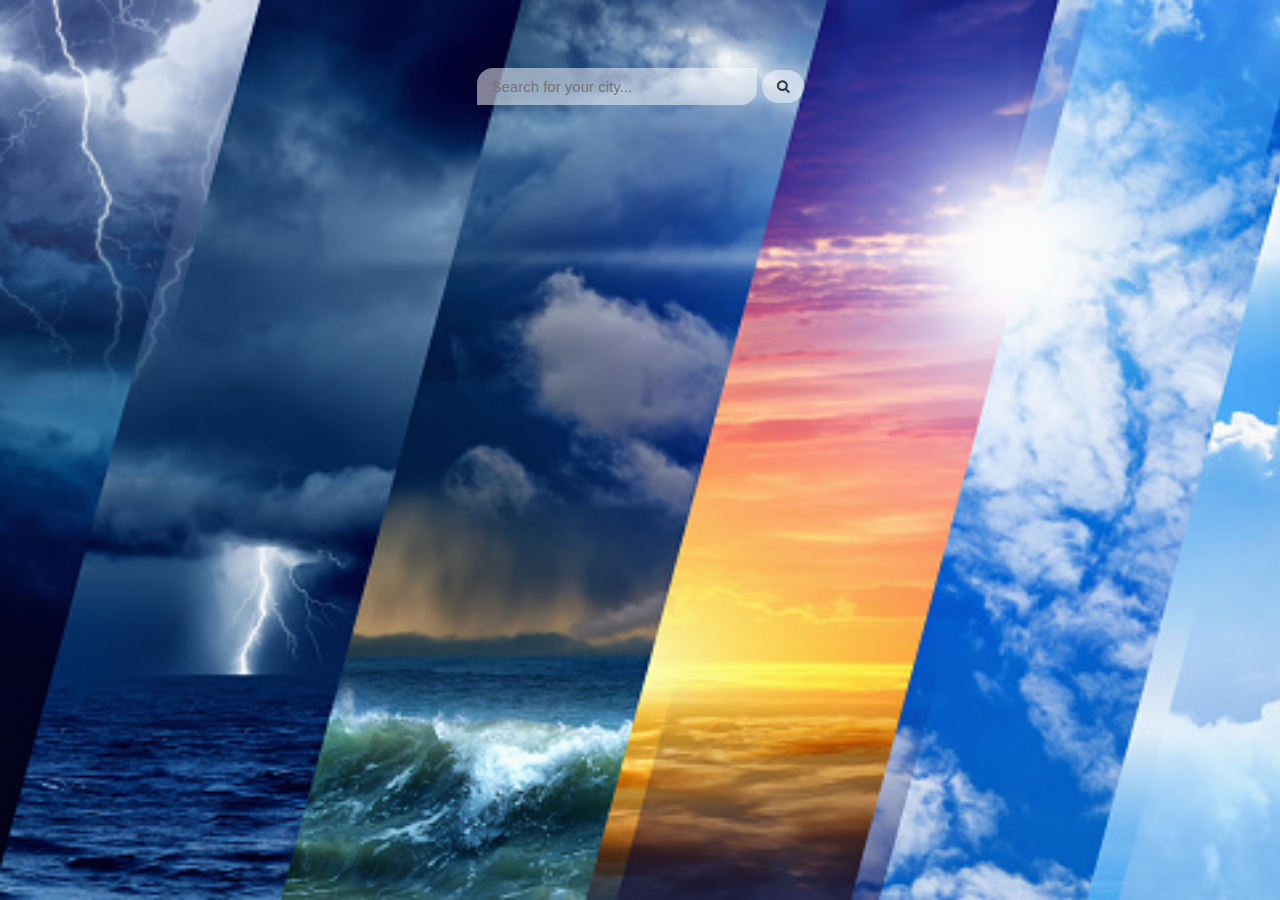
<file: task 2 weather app/index.html>
<html>
  <head>
    <meta charset="UTF-8" />
    <meta name="viewport" content="width=device-width, initial-scale=1.0" />
    <meta http-equiv="X-UA-Compatible" content="ie=edge" />
    <title>Weather app</title>
    <link
      rel="stylesheet"
      href="https://cdnjs.cloudflare.com/ajax/libs/font-awesome/4.7.0/css/font-awesome.min.css"
    />
    <link rel="stylesheet" href="index.css" />
    <link rel="preconnect" href="https://fonts.gstatic.com" />
    <link
      href="https://fonts.googleapis.com/css2?family=Poppins:wght@400;500&display=swap"
      rel="stylesheet"
    />
  </head>
  <body>
    <div class="app">
      <header>
        <input
          type="text"
          autocomplete="off"
          class="search-box"
          placeholder="Search for your city..."
        />
        <button class="button">
          <i class="fa fa-search"></i>
        </button>
      </header>
      <main>
        <section class="location">
          <div class="city"></div>
          <div class="date"></div>
        </section>
        <div class="current">
          <div class="temp"><span></span></div>
          <div class="weather"></div>
        </div>
      </main>
    </div>
    <script src="./script.js"></script>
  </body>
</html>
</file>
<file: task 2 weather app/index.css>
html {
  background-image: url(./b.jpg);
  background-repeat: no-repeat;
  background-size: cover;
  background-size: to bottom;
  font-family: "Poppins", sans-serif;
}
.title {
  color: darkblue;
}

.app {

  display: flex;
  flex-direction: column;
  min-height: 100%;
  width: 100%;
}

header {
  display: flex;
  justify-content: center;
  align-items: center;
  padding: 60px 15px 15px;
  margin-bottom: 40px;
}

header input {
  width: 100%;
  max-width: 280px;
  padding: 10px 15px;
  border: none;
  outline: none;
  border-radius: 16px 0px 16px 0px;
  background-color: rgba(255, 255, 255, 0.5);

  color: #313131;
  font-size: 15px;
  font-weight: 300;
  transition: 0.2s ease-out;
}

header input:focus {
  background-color: rgba(255, 255, 255, 1);
}

button {
  margin-left: 5px;
  color: #313131;
  background-color: rgba(255, 255, 255, 0.5);
  border: none;
  outline: none;
  max-width: 280px;
  padding: 10px 15px;
  border-radius: 700px;
}

button:hover {
  background-color: rgba(255, 255, 255, 1);
}
main {
  display: flex;
  flex-direction: column;
  align-items: center;
  text-align: center;
  padding: 25px 25px 50px;
}

.location .city {
  font-size: 38px;
  font-weight: 600;
  margin-bottom: 5px;
  color: #fff;
}

.location .date {
  color: #fff;
  font-size: 25px;
}

.current .temp {
  color: #fff;
  font-size: 105px;
  font-weight: 900;
  text-shadow: 1px 4px rgba(0, 0, 0, 0.5);
}
.current .temp span {
  font-weight: 500;
  text-shadow: 1px 4px rgba(0, 0, 0, 0.5);
}

.current .weather {
  color: #fff;
  font-size: 38px;
  font-weight: 600;
  text-shadow: 0px 2px rgba(0, 0, 0, 0.3);
  font-style: italic;
}
</file>
